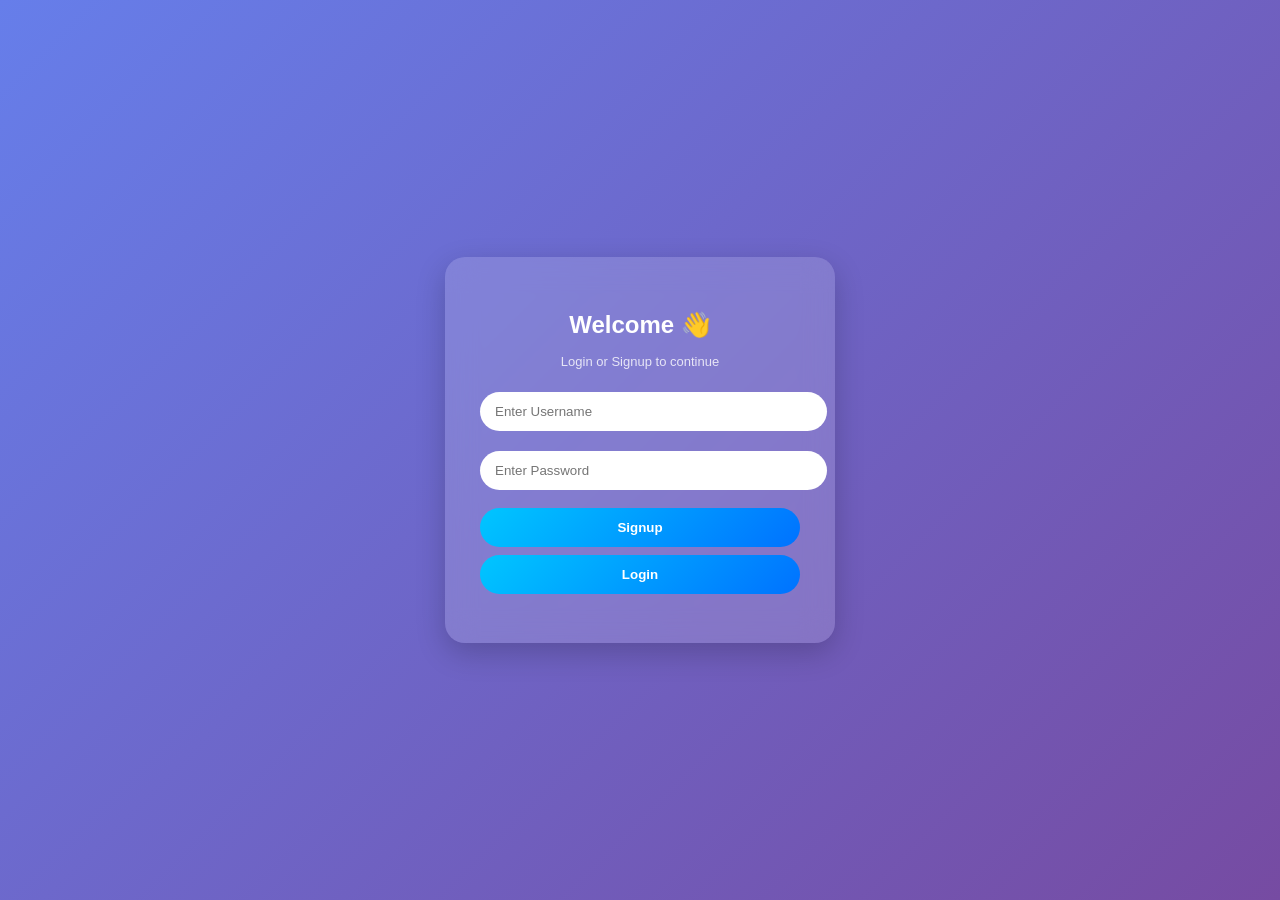
<file: frontend/index.html>
<!-- <!DOCTYPE html>
<html>
<head>
  <title>Auth</title>
  <link rel="stylesheet" href="style.css">
</head>
<body class="auth-body">

<div class="auth-container">
  <h2>Welcome 👋</h2>

  <input id="username" placeholder="Username">
  <input id="password" type="password" placeholder="Password">

  <button onclick="signup()">Signup</button>
  <button onclick="login()">Login</button>

  <p id="msg"></p>
</div>

<script src="script.js"></script>
</body>
</html> -->



<!DOCTYPE html>
<html>
<head>
  <title>Auth</title>
  <link rel="stylesheet" href="style.css">
</head>
<body class="auth-body">

<div class="auth-container">
  <h2>Welcome 👋</h2>

  <p style="font-size: 13px; opacity: 0.8;">
    Login or Signup to continue
  </p>

  <input id="username" placeholder="Enter Username">
  <input id="password" type="password" placeholder="Enter Password">

  <button onclick="signup()">Signup</button>
  <button onclick="login()">Login</button>

  <p id="msg"></p>
</div>

<script src="script.js"></script>
</body>
</html>
</file>
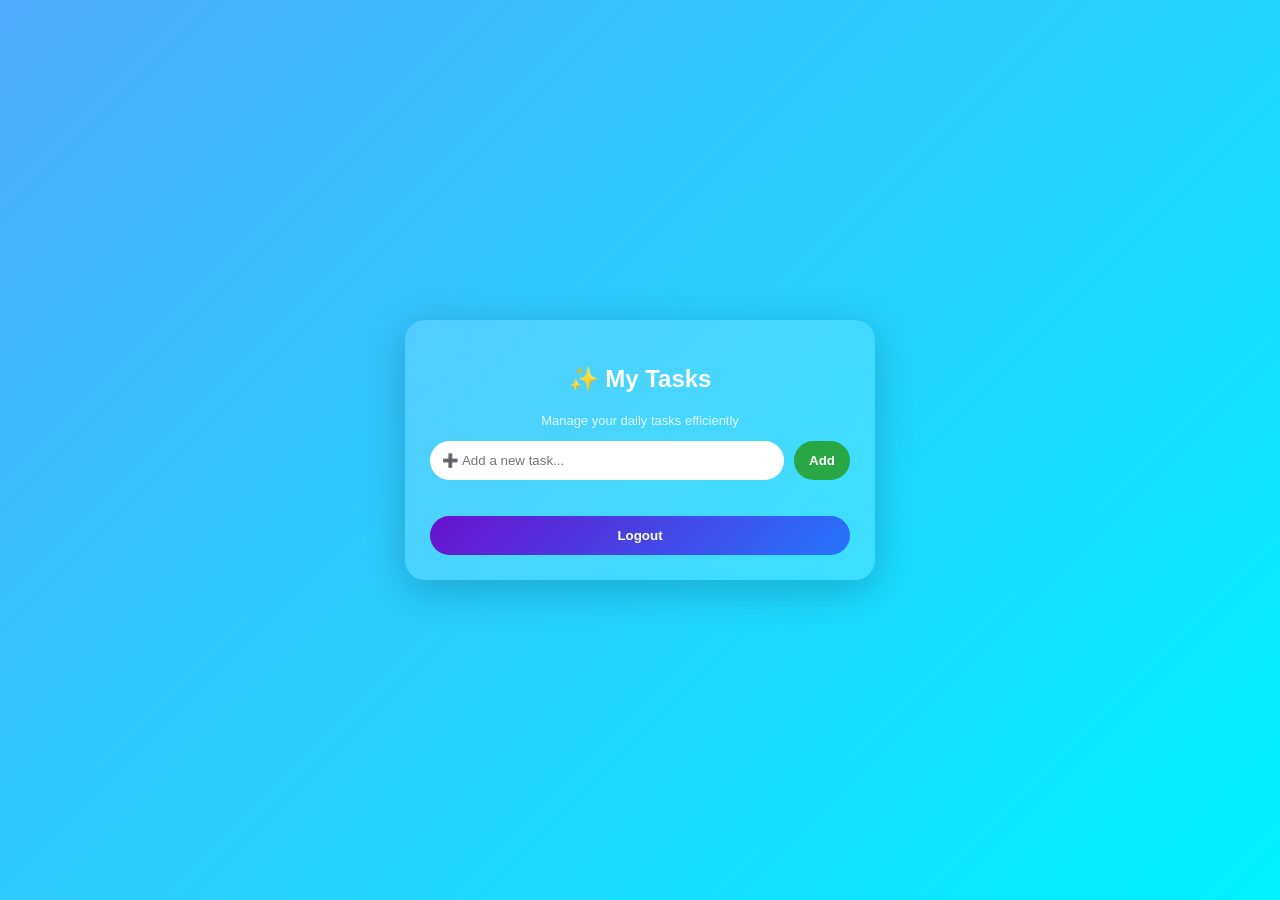
<file: frontend/dashboard.html>
<!-- <!DOCTYPE html>
<html>
<head>
  <title>Todo Dashboard</title>
  <link rel="stylesheet" href="style.css">
</head>
<body class="dashboard-body">

<div class="container">
  <h2>My Tasks 📝</h2>

  <div class="task-box">
    <input id="taskInput" placeholder="Enter new task...">
    <button onclick="addTask()">Add</button>
  </div>

  <ul id="taskList"></ul>

  <button class="logout" onclick="logout()">Logout</button>
</div>

<script src="script.js"></script>
</body>
</html> -->


<!DOCTYPE html>
<html>
<head>
  <title>Todo Dashboard</title>
  <link rel="stylesheet" href="style.css">
</head>
<body class="dashboard-body">

<div class="container">
  
  <!-- 🔥 Header -->
  <h2>✨ My Tasks</h2>
  <p style="font-size: 13px; opacity: 0.8;">
    Manage your daily tasks efficiently
  </p>

  <!-- ➕ Task Input -->
  <div class="task-box">
    <input id="taskInput" placeholder="➕ Add a new task...">
    <button onclick="addTask()">Add</button>
  </div>

  <!-- 📋 Task List -->
  <ul id="taskList"></ul>

  <!-- 🚪 Logout -->
  <button class="logout" onclick="logout()">Logout</button>

</div>

<script src="script.js"></script>
</body>
</html>
</file>
<file: frontend/style.css>
body {
  margin: 0;
  font-family: 'Segoe UI', sans-serif;
}

/* 🔥 Auth Page */
.auth-body {
  background: linear-gradient(135deg, #667eea, #764ba2);
  height: 100vh;
  display: flex;
  justify-content: center;
  align-items: center;
}

.auth-container {
  background: rgba(255, 255, 255, 0.15);
  backdrop-filter: blur(15px);
  padding: 35px;
  border-radius: 20px;
  text-align: center;
  width: 320px;
  color: white;
  box-shadow: 0 10px 30px rgba(0,0,0,0.2);
}

.auth-container h2 {
  margin-bottom: 15px;
}

/* 🔵 Rounded Inputs */
.auth-container input {
  width: 100%;
  padding: 12px;
  margin: 10px 0;
  border-radius: 25px;
  border: none;
  outline: none;
  padding-left: 15px;
}

/* 🔘 Rounded Buttons */
.auth-container button {
  width: 100%;
  padding: 12px;
  margin-top: 8px;
  border: none;
  border-radius: 25px;
  background: linear-gradient(135deg, #00c6ff, #0072ff);
  color: white;
  font-weight: bold;
  cursor: pointer;
  transition: 0.3s;
}

.auth-container button:hover {
  transform: scale(1.05);
}

/* 💬 Message */
#msg {
  margin-top: 12px;
  font-weight: bold;
  font-size: 14px;
}

/* 🔥 Dashboard */
/* .dashboard-body {
  background: linear-gradient(135deg, #00c6ff, #0072ff);
  min-height: 100vh;
  padding-top: 50px;
}

.container {
  width: 400px;
  margin: auto;
  text-align: center;
  background: rgba(255,255,255,0.2);
  backdrop-filter: blur(15px);
  padding: 20px;
  border-radius: 15px;
  color: white;
}

.task-box {
  display: flex;
  gap: 10px;
}

.task-box input {
  flex: 1;
  padding: 10px;
  border-radius: 10px;
  border: none;
}

.task-box button {
  padding: 10px;
  background: #28a745;
  color: white;
  border: none;
  border-radius: 10px;
}

li {
  background: rgba(255,255,255,0.2);
  margin: 10px 0;
  padding: 10px;
  display: flex;
  justify-content: space-between;
  border-radius: 10px;
}

.logout {
  margin-top: 20px;
  background: red;
  color: white;
  padding: 10px;
  border: none;
  border-radius: 10px;
} */

/* 🔥 Dashboard Background */
.dashboard-body {
  background: linear-gradient(135deg, #4facfe, #00f2fe);
  min-height: 100vh;
  display: flex;
  justify-content: center;
  align-items: center;
}

/* 🪟 Main Container */
.container {
  width: 420px;
  padding: 25px;
  border-radius: 20px;
  backdrop-filter: blur(20px);
  background: rgba(255, 255, 255, 0.15);
  box-shadow: 0 10px 40px rgba(0,0,0,0.2);
  color: white;
  text-align: center;
}

/* 📝 Title */
.container h2 {
  margin-bottom: 20px;
}

/* ➕ Input Box */
.task-box {
  display: flex;
  gap: 10px;
  margin-bottom: 15px;
}

.task-box input {
  flex: 1;
  padding: 12px;
  border-radius: 25px;
  border: none;
  outline: none;
}

/* ➕ Add Button */
.task-box button {
  padding: 10px 15px;
  border-radius: 25px;
  border: none;
  background: #28a745;
  color: white;
  font-weight: bold;
  cursor: pointer;
  transition: 0.3s;
}

.task-box button:hover {
  transform: scale(1.1);
}

/* 📋 Task Card */
li {
  list-style: none;
  background: rgba(255,255,255,0.2);
  margin: 10px 0;
  padding: 12px;
  border-radius: 15px;
  display: flex;
  justify-content: space-between;
  align-items: center;
  transition: 0.3s;
}

li:hover {
  transform: translateY(-3px);
}

/* ✔❌ Buttons */
li button {
  border: none;
  padding: 6px 10px;
  border-radius: 8px;
  margin-left: 5px;
  cursor: pointer;
  font-size: 14px;
}

li button:nth-child(1) {
  background: linear-gradient(135deg, #ff9a9e, #fad0c4);
  color: white;
}

li button:nth-child(2) {
  background: #00c853;
  color: white;
}

/* 🚪 Logout */
.logout {
  margin-top: 20px;
  width: 100%;
  padding: 12px;
  border-radius: 25px;
  background: linear-gradient(135deg, #6a11cb, #2575fc); /* 🔥 NEW */
  border: none;
  color: white;
  font-weight: bold;
  cursor: pointer;
  transition: 0.3s;
}

.logout:hover {
  transform: scale(1.05);
}
</file>
